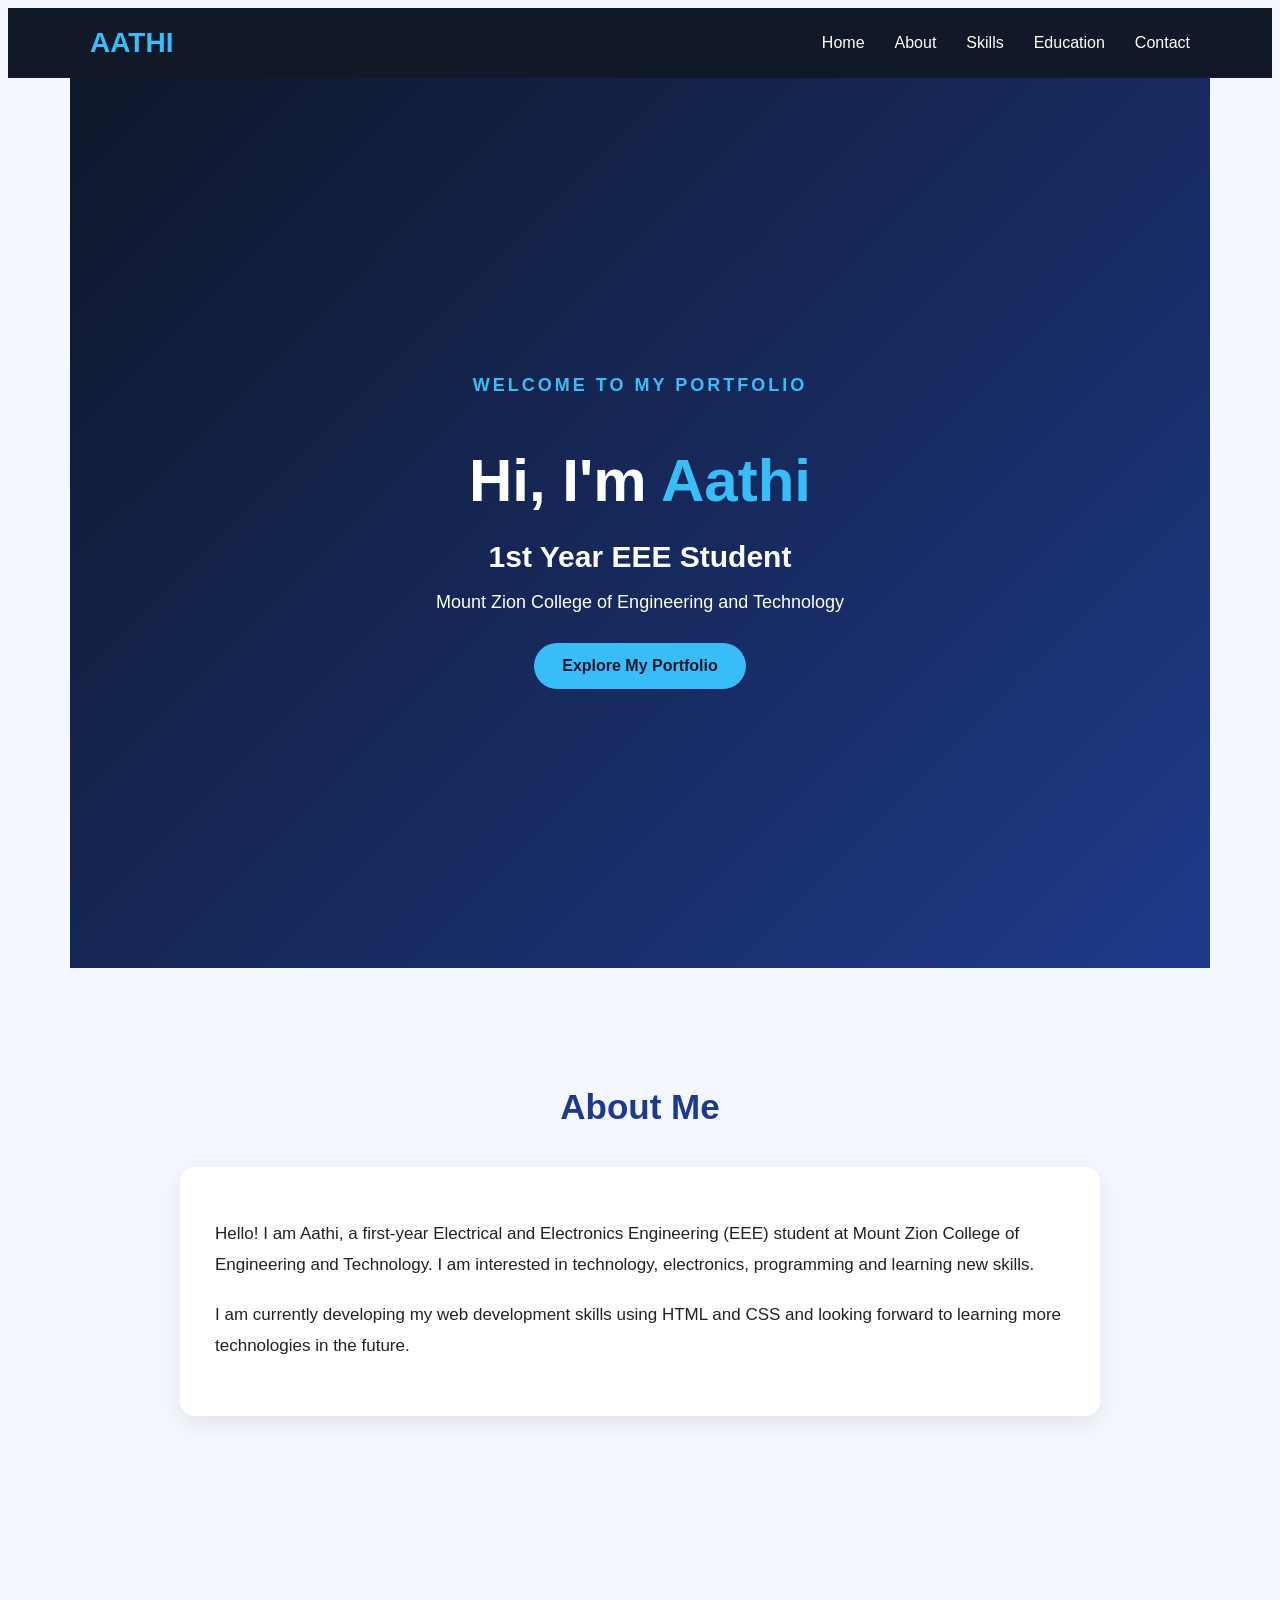
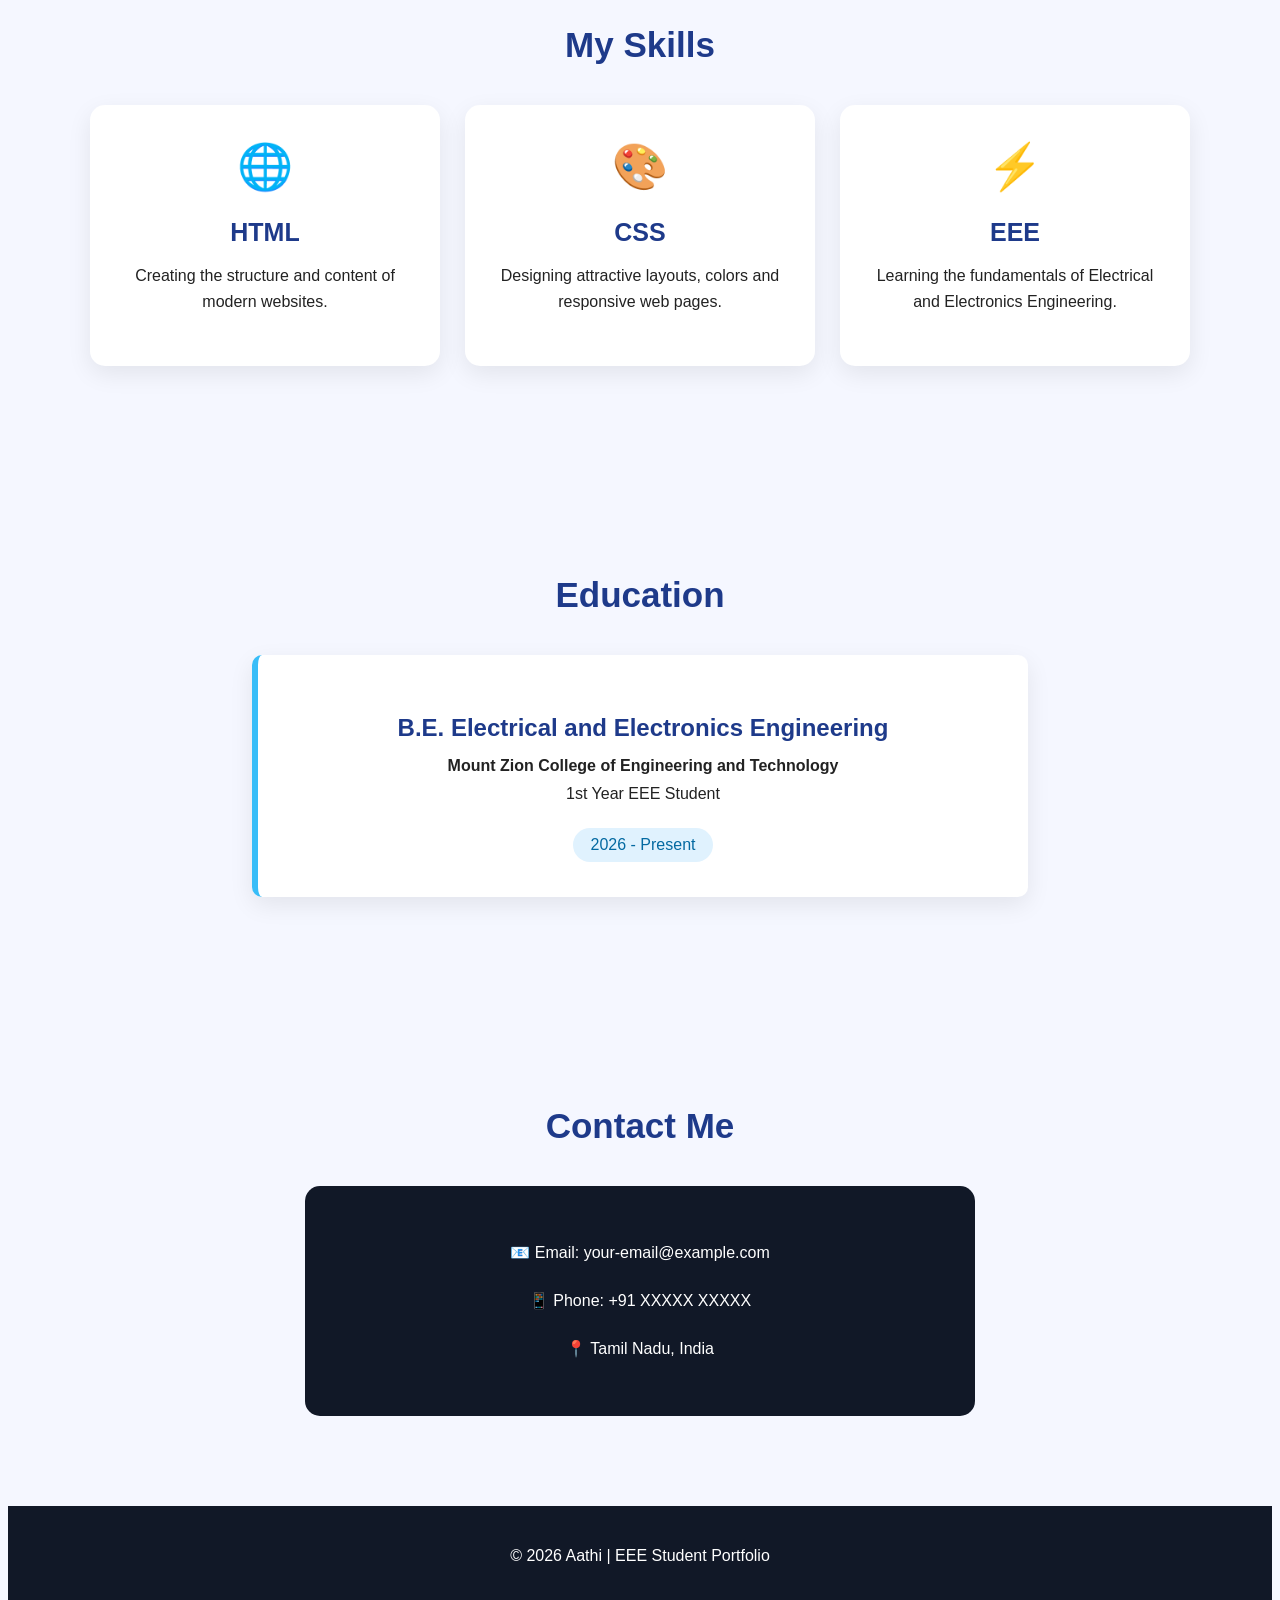
<file: index.html>
<!DOCTYPE html>
<html lang="en">
<head>
    <meta charset="UTF-8">
    <meta name="viewport" content="width=device-width, initial-scale=1.0">
    <title>Aathi | EEE Student Portfolio</title>
    <link rel="stylesheet" href="style.css">
</head>
<body>

<header>
    <nav>
        <h2 class="logo">AATHI</h2>
        <ul>
            <li><a href="#home">Home</a></li>
            <li><a href="#about">About</a></li>
            <li><a href="#skills">Skills</a></li>
            <li><a href="#education">Education</a></li>
            <li><a href="#contact">Contact</a></li>
        </ul>
    </nav>
</header>

<section id="home" class="hero">
    <div class="hero-text">
        <p class="welcome">WELCOME TO MY PORTFOLIO</p>
        <h1>Hi, I'm <span>Aathi</span></h1>
        <h2>1st Year EEE Student</h2>
        <p>Mount Zion College of Engineering and Technology</p>
        <a href="#about" class="btn">Explore My Portfolio</a>
    </div>
</section>

<section id="about">
    <h2 class="section-title">About Me</h2>
    <div class="about-box">
        <p>
            Hello! I am Aathi, a first-year Electrical and Electronics
            Engineering (EEE) student at Mount Zion College of Engineering
            and Technology. I am interested in technology, electronics,
            programming and learning new skills.
        </p>
        <p>
            I am currently developing my web development skills using
            HTML and CSS and looking forward to learning more technologies
            in the future.
        </p>
    </div>
</section>

<section id="skills">
    <h2 class="section-title">My Skills</h2>
    <div class="skills-container">

        <div class="skill-card">
            <div class="icon">🌐</div>
            <h3>HTML</h3>
            <p>Creating the structure and content of modern websites.</p>
        </div>

        <div class="skill-card">
            <div class="icon">🎨</div>
            <h3>CSS</h3>
            <p>Designing attractive layouts, colors and responsive web pages.</p>
        </div>

        <div class="skill-card">
            <div class="icon">⚡</div>
            <h3>EEE</h3>
            <p>Learning the fundamentals of Electrical and Electronics Engineering.</p>
        </div>

    </div>
</section>

<section id="education">
    <h2 class="section-title">Education</h2>
    <div class="education-card">
        <h3>B.E. Electrical and Electronics Engineering</h3>
        <p><strong>Mount Zion College of Engineering and Technology</strong></p>
        <p>1st Year EEE Student</p>
        <span>2026 - Present</span>
    </div>
</section>

<section id="contact">
    <h2 class="section-title">Contact Me</h2>
    <div class="contact-box">
        <p>📧 Email: your-email@example.com</p>
        <p>📱 Phone: +91 XXXXX XXXXX</p>
        <p>📍 Tamil Nadu, India</p>
    </div>
</section>

<footer>
    <p>© 2026 Aathi | EEE Student Portfolio</p>
</footer>

</body>
</html>
```
</file>
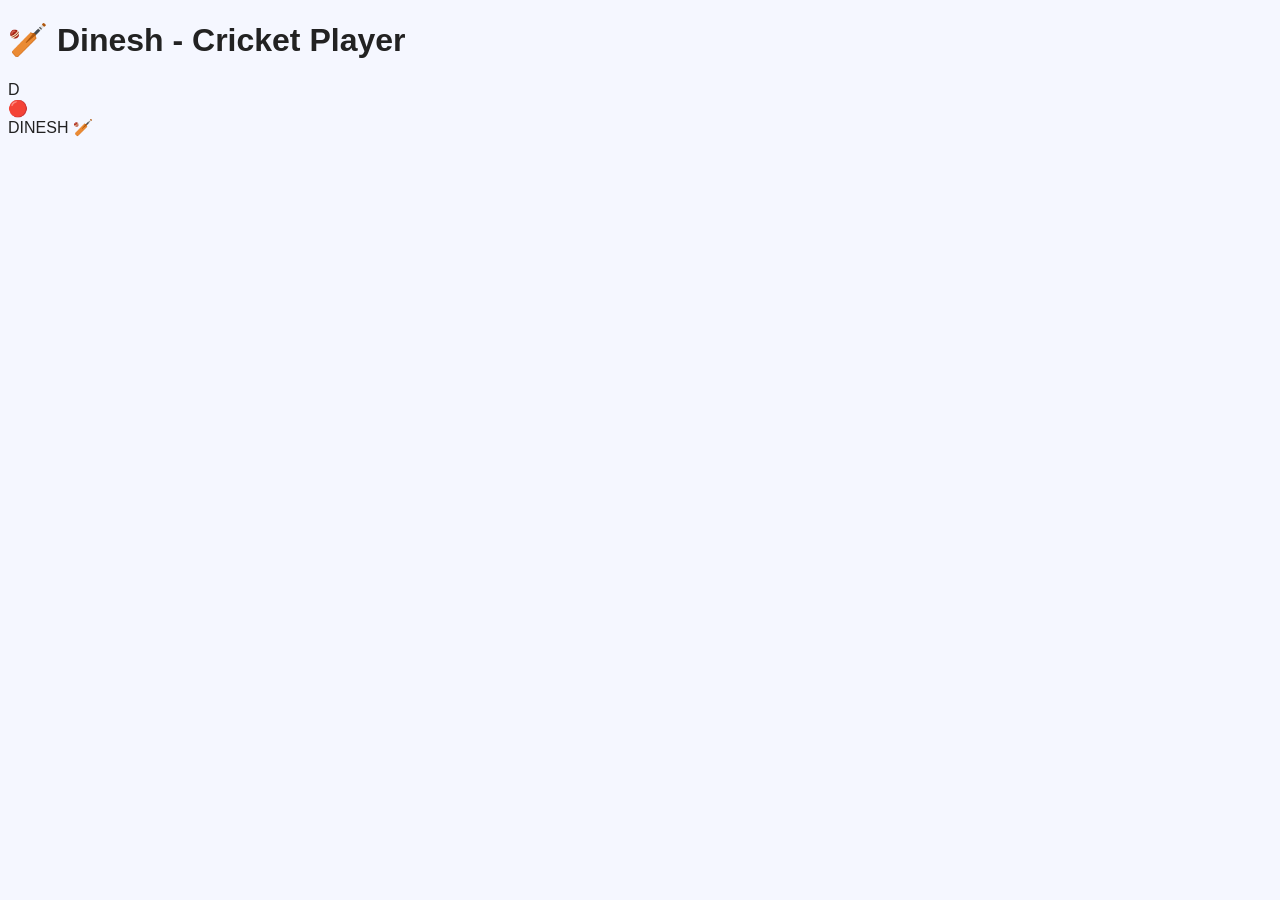
<file: web.html>
<!DOCTYPE html>
<html lang="en">
<head>
    <meta charset="UTF-8">
    <meta name="viewport" content="width=device-width, initial-scale=1.0">
    <title>Dinesh Cricket</title>
    <link rel="stylesheet" href="style.css">
</head>
<body>

    <h1>🏏 Dinesh - Cricket Player</h1>

    <div class="ground">

        <div class="player">
            <div class="head"></div>
            <div class="body">D</div>

            <div class="arm arm-left"></div>
            <div class="arm arm-right"></div>

            <div class="leg leg-left"></div>
            <div class="leg leg-right"></div>

            <div class="bat"></div>
        </div>

        <div class="ball">🔴</div>

        <div class="name">DINESH 🏏</div>

    </div>

</body>
</html>
</file>
<file: style.css>
```css
* {
    margin: 0;
    padding: 0;
    box-sizing: border-box;
    scroll-behavior: smooth;
}

body {
    font-family: Arial, sans-serif;
    background: #f5f7ff;
    color: #222;
}

header {
    background: #111827;
    position: sticky;
    top: 0;
    z-index: 1000;
}

nav {
    max-width: 1100px;
    margin: auto;
    height: 70px;
    display: flex;
    justify-content: space-between;
    align-items: center;
    padding: 0 25px;
}

.logo {
    color: #38bdf8;
    font-size: 28px;
}

nav ul {
    display: flex;
    list-style: none;
    gap: 30px;
}

nav ul li a {
    color: white;
    text-decoration: none;
    font-size: 16px;
    transition: 0.3s;
}

nav ul li a:hover {
    color: #38bdf8;
}

.hero {
    min-height: 90vh;
    display: flex;
    justify-content: center;
    align-items: center;
    text-align: center;
    background: linear-gradient(135deg, #0f172a, #1e3a8a);
    color: white;
    padding: 40px 20px;
}

.hero-text {
    max-width: 800px;
}

.welcome {
    color: #38bdf8;
    font-weight: bold;
    letter-spacing: 3px;
    margin-bottom: 20px;
}

.hero h1 {
    font-size: 60px;
    margin-bottom: 15px;
}

.hero h1 span {
    color: #38bdf8;
}

.hero h2 {
    font-size: 30px;
    margin-bottom: 15px;
}

.hero p {
    font-size: 18px;
    margin-bottom: 30px;
}

.btn {
    display: inline-block;
    padding: 14px 28px;
    background: #38bdf8;
    color: #0f172a;
    text-decoration: none;
    border-radius: 30px;
    font-weight: bold;
    transition: 0.3s;
}

.btn:hover {
    background: white;
    transform: translateY(-3px);
}

section {
    max-width: 1100px;
    margin: auto;
    padding: 90px 25px;
}

.section-title {
    text-align: center;
    font-size: 35px;
    margin-bottom: 40px;
    color: #1e3a8a;
}

.about-box {
    max-width: 850px;
    margin: auto;
    background: white;
    padding: 35px;
    border-radius: 15px;
    box-shadow: 0 8px 25px rgba(0, 0, 0, 0.08);
    line-height: 1.8;
    font-size: 17px;
}

.about-box p {
    margin-bottom: 20px;
}

.skills-container {
    display: flex;
    justify-content: center;
    gap: 25px;
    flex-wrap: wrap;
}

.skill-card {
    background: white;
    width: 300px;
    padding: 35px 25px;
    text-align: center;
    border-radius: 15px;
    box-shadow: 0 8px 25px rgba(0, 0, 0, 0.08);
    transition: 0.3s;
}

.skill-card:hover {
    transform: translateY(-10px);
}

.icon {
    font-size: 45px;
    margin-bottom: 15px;
}

.skill-card h3 {
    color: #1e3a8a;
    font-size: 25px;
    margin-bottom: 12px;
}

.skill-card p {
    line-height: 1.6;
}

.education-card {
    max-width: 700px;
    margin: auto;
    background: white;
    padding: 35px;
    text-align: center;
    border-left: 6px solid #38bdf8;
    border-radius: 10px;
    box-shadow: 0 8px 25px rgba(0, 0, 0, 0.08);
}

.education-card h3 {
    color: #1e3a8a;
    font-size: 24px;
    margin-bottom: 15px;
}

.education-card p {
    margin: 10px;
}

.education-card span {
    display: inline-block;
    margin-top: 15px;
    background: #e0f2fe;
    color: #0369a1;
    padding: 8px 18px;
    border-radius: 20px;
}

.contact-box {
    max-width: 600px;
    margin: auto;
    background: #111827;
    color: white;
    padding: 35px;
    border-radius: 15px;
    text-align: center;
    line-height: 2;
}

footer {
    background: #111827;
    color: white;
    text-align: center;
    padding: 25px;
}

@media (max-width: 700px) {
    nav {
        flex-direction: column;
        height: auto;
        padding: 15px;
        gap: 15px;
    }

    nav ul {
        gap: 15px;
        flex-wrap: wrap;
        justify-content: center;
    }

    .hero h1 {
        font-size: 42px;
    }

    .hero h2 {
        font-size: 24px;
    }

    .skill-card {
        width: 100%;
    }
}
```
</file>
